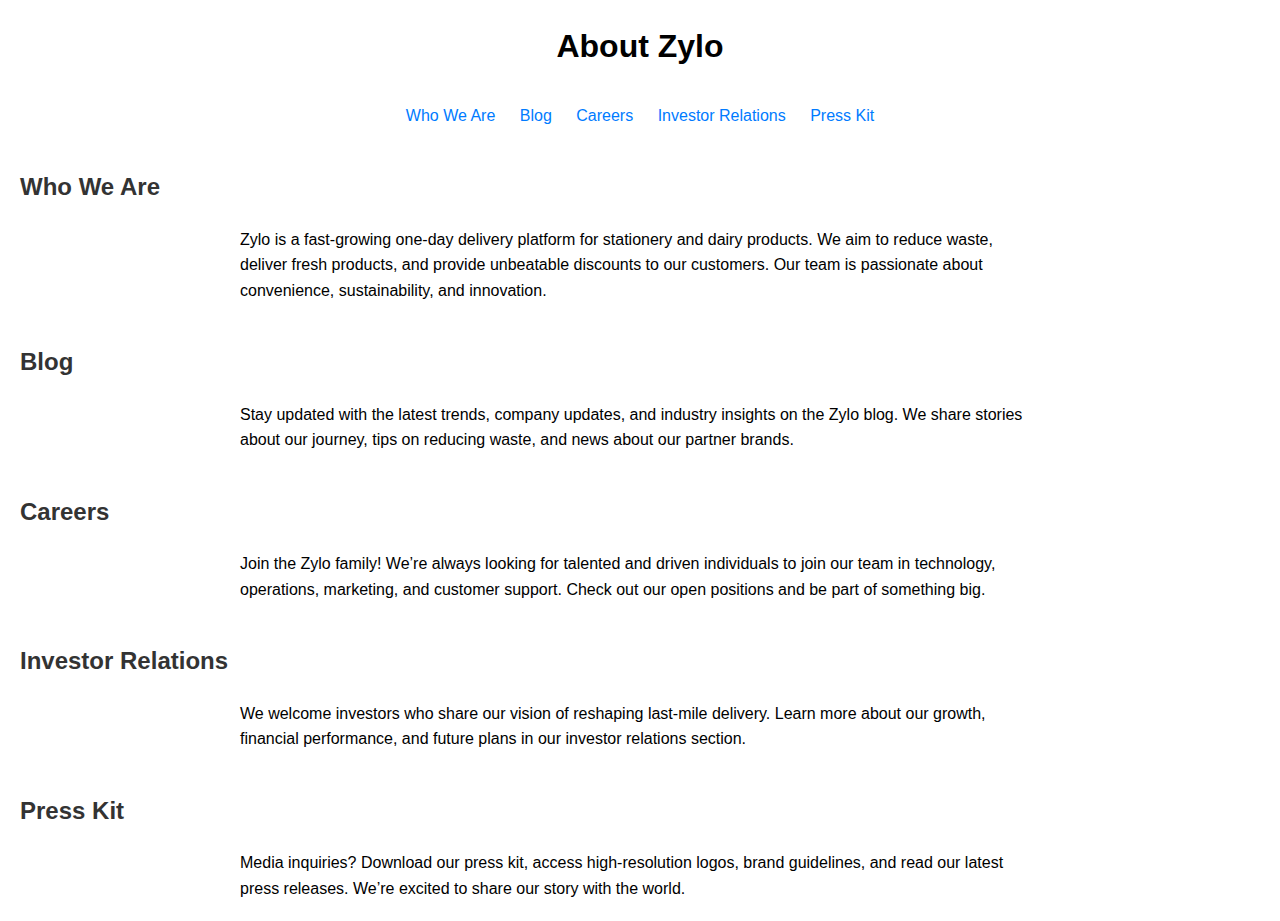
<file: about.html>
<!DOCTYPE html>
<html lang="en">
<head>
  <meta charset="UTF-8">
  <title>About Zylo</title>
  <style>
    body {
      font-family: Arial, sans-serif;
      margin: 20px;
      line-height: 1.6;
    }
    h1 {
      text-align: center;
      margin-bottom: 30px;
    }
    h2 {
      margin-top: 40px;
      color: #333;
    }
    p {
      max-width: 800px;
      margin: 0 auto 20px;
    }
    nav {
      text-align: center;
      margin-bottom: 30px;
    }
    nav a {
      margin: 0 10px;
      text-decoration: none;
      color: #007BFF;
    }
    nav a:hover {
      text-decoration: underline;
    }
  </style>
</head>
<body>
  <h1>About Zylo</h1>

  <nav>
    <a href="#who-we-are">Who We Are</a>
    <a href="#blog">Blog</a>
    <a href="#careers">Careers</a>
    <a href="#investor-relations">Investor Relations</a>
    <a href="#press-kit">Press Kit</a>
  </nav>

  <section id="who-we-are">
    <h2>Who We Are</h2>
    <p>Zylo is a fast-growing one-day delivery platform for stationery and dairy products. We aim to reduce waste, deliver fresh products, and provide unbeatable discounts to our customers. Our team is passionate about convenience, sustainability, and innovation.</p>
  </section>

  <section id="blog">
    <h2>Blog</h2>
    <p>Stay updated with the latest trends, company updates, and industry insights on the Zylo blog. We share stories about our journey, tips on reducing waste, and news about our partner brands.</p>
  </section>

  <section id="careers">
    <h2>Careers</h2>
    <p>Join the Zylo family! We’re always looking for talented and driven individuals to join our team in technology, operations, marketing, and customer support. Check out our open positions and be part of something big.</p>
  </section>

  <section id="investor-relations">
    <h2>Investor Relations</h2>
    <p>We welcome investors who share our vision of reshaping last-mile delivery. Learn more about our growth, financial performance, and future plans in our investor relations section.</p>
  </section>

  <section id="press-kit">
    <h2>Press Kit</h2>
    <p>Media inquiries? Download our press kit, access high-resolution logos, brand guidelines, and read our latest press releases. We’re excited to share our story with the world.</p>
  </section>
</body>
</html>
</file>
